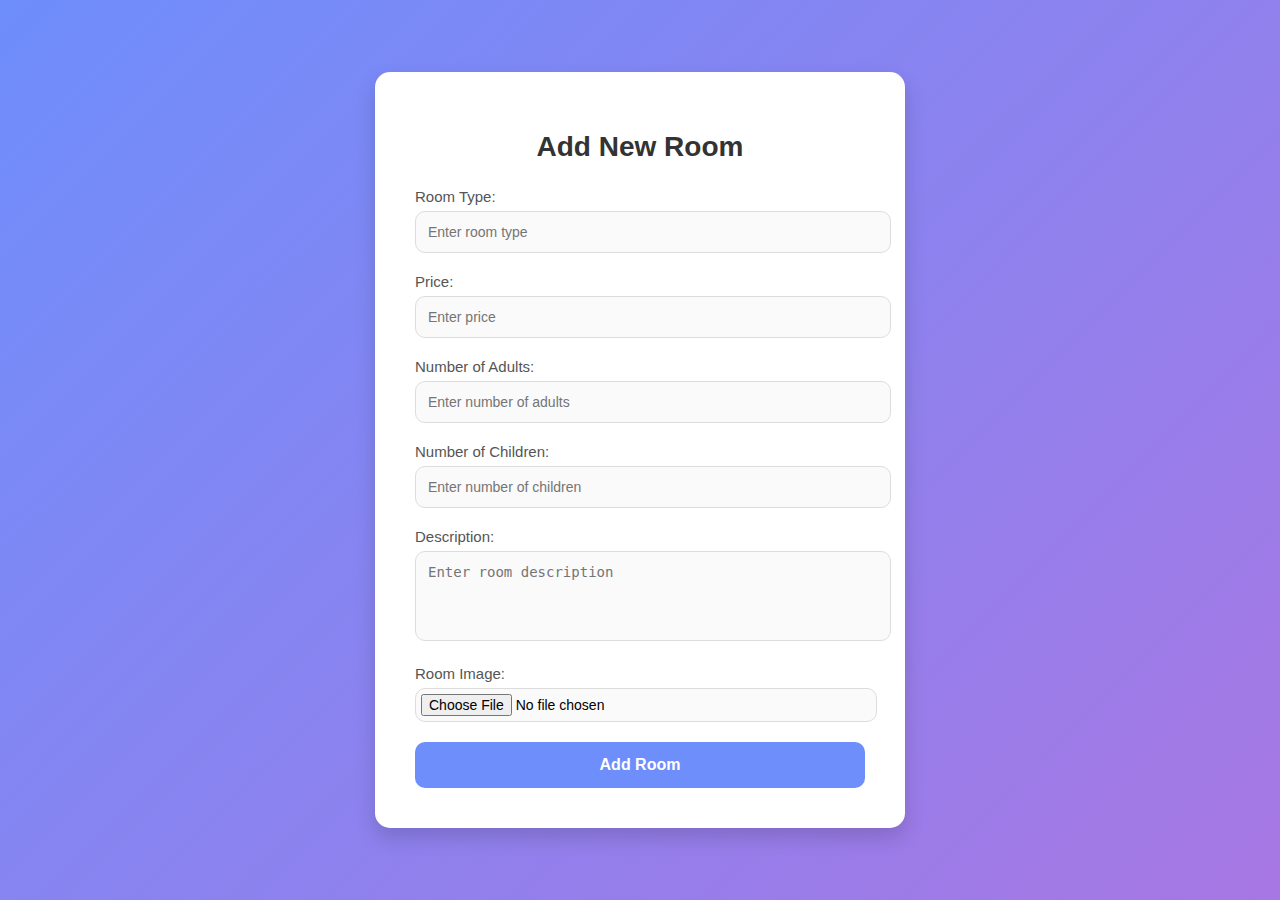
<file: Booking app/templates/add_room.html>
<!DOCTYPE html>
<html lang="en">
<head>
    
    <meta charset="UTF-8">
    <meta name="viewport" content="width=device-width, initial-scale=1.0">
    <title>Add Room</title>
    <style>
        /* General styling for the page */
        body {
            font-family: 'Poppins', sans-serif;
            background-color: #f0f4f8;
            margin: 0;
            padding: 0;
            display: flex;
            justify-content: center;
            align-items: center;
            height: 100vh;
            background: linear-gradient(135deg, #6e8efb, #a777e3);
        }

        .form-container {
            background-color: #fff;
            padding: 40px;
            border-radius: 15px;
            box-shadow: 0px 10px 20px rgba(0, 0, 0, 0.15);
            max-width: 450px;
            width: 100%;
            animation: fadeIn 1s ease-out;
        }

        h1 {
            text-align: center;
            font-size: 28px;
            color: #333;
            margin-bottom: 25px;
        }

        label {
            display: block;
            font-size: 15px;
            color: #555;
            margin-bottom: 6px;
            font-weight: 500;
        }

        input[type="text"],
        input[type="number"],
        textarea,
        input[type="file"] {
            width: 100%;
            padding: 12px;
            margin-bottom: 20px;
            border: 1px solid #ddd;
            border-radius: 10px;
            font-size: 14px;
            transition: border-color 0.3s ease;
            background-color: #fafafa;
        }

        input[type="text"]:focus,
        input[type="number"]:focus,
        textarea:focus {
            border-color: #6e8efb;
            outline: none;
            box-shadow: 0 0 5px rgba(110, 142, 251, 0.5);
        }

        textarea {
            resize: none;
        }

        button {
            width: 100%;
            padding: 14px;
            background-color: #6e8efb;
            border: none;
            color: white;
            font-size: 16px;
            font-weight: bold;
            border-radius: 10px;
            cursor: pointer;
            transition: background-color 0.3s ease, transform 0.3s ease;
        }

        button:hover {
            background-color: #576dd8;
            transform: translateY(-3px);
        }

        button:active {
            transform: translateY(0px);
        }

        .form-container input[type="file"] {
            padding: 5px;
        }

        /* Fade-in animation */
        @keyframes fadeIn {
            from {
                opacity: 0;
                transform: translateY(-20px);
            }
            to {
                opacity: 1;
                transform: translateY(0);
            }
        }
    </style>
</head>
<body>

    <div class="form-container">
        <h1>Add New Room</h1>
        <form action="{{ url_for('add_room') }}" method="post" enctype="multipart/form-data">
            <label for="room_type">Room Type:</label>
            <input type="text" id="room_type" name="room_type" placeholder="Enter room type" required>

            <label for="price">Price:</label>
            <input type="number" id="price" name="price" step="0.01" placeholder="Enter price" required>

            <label for="adults">Number of Adults:</label>
            <input type="number" id="adults" name="adults" placeholder="Enter number of adults" required>

            <label for="children">Number of Children:</label>
            <input type="number" id="children" name="children" placeholder="Enter number of children" required>

            <label for="description">Description:</label>
            <textarea id="description" name="description" rows="4" placeholder="Enter room description" required></textarea>

            <label for="image">Room Image:</label>
            <input type="file" id="image" name="image" accept="image/*" required>

            <button type="submit">Add Room</button>
        </form>
    </div>

</body>

</html>
</file>
